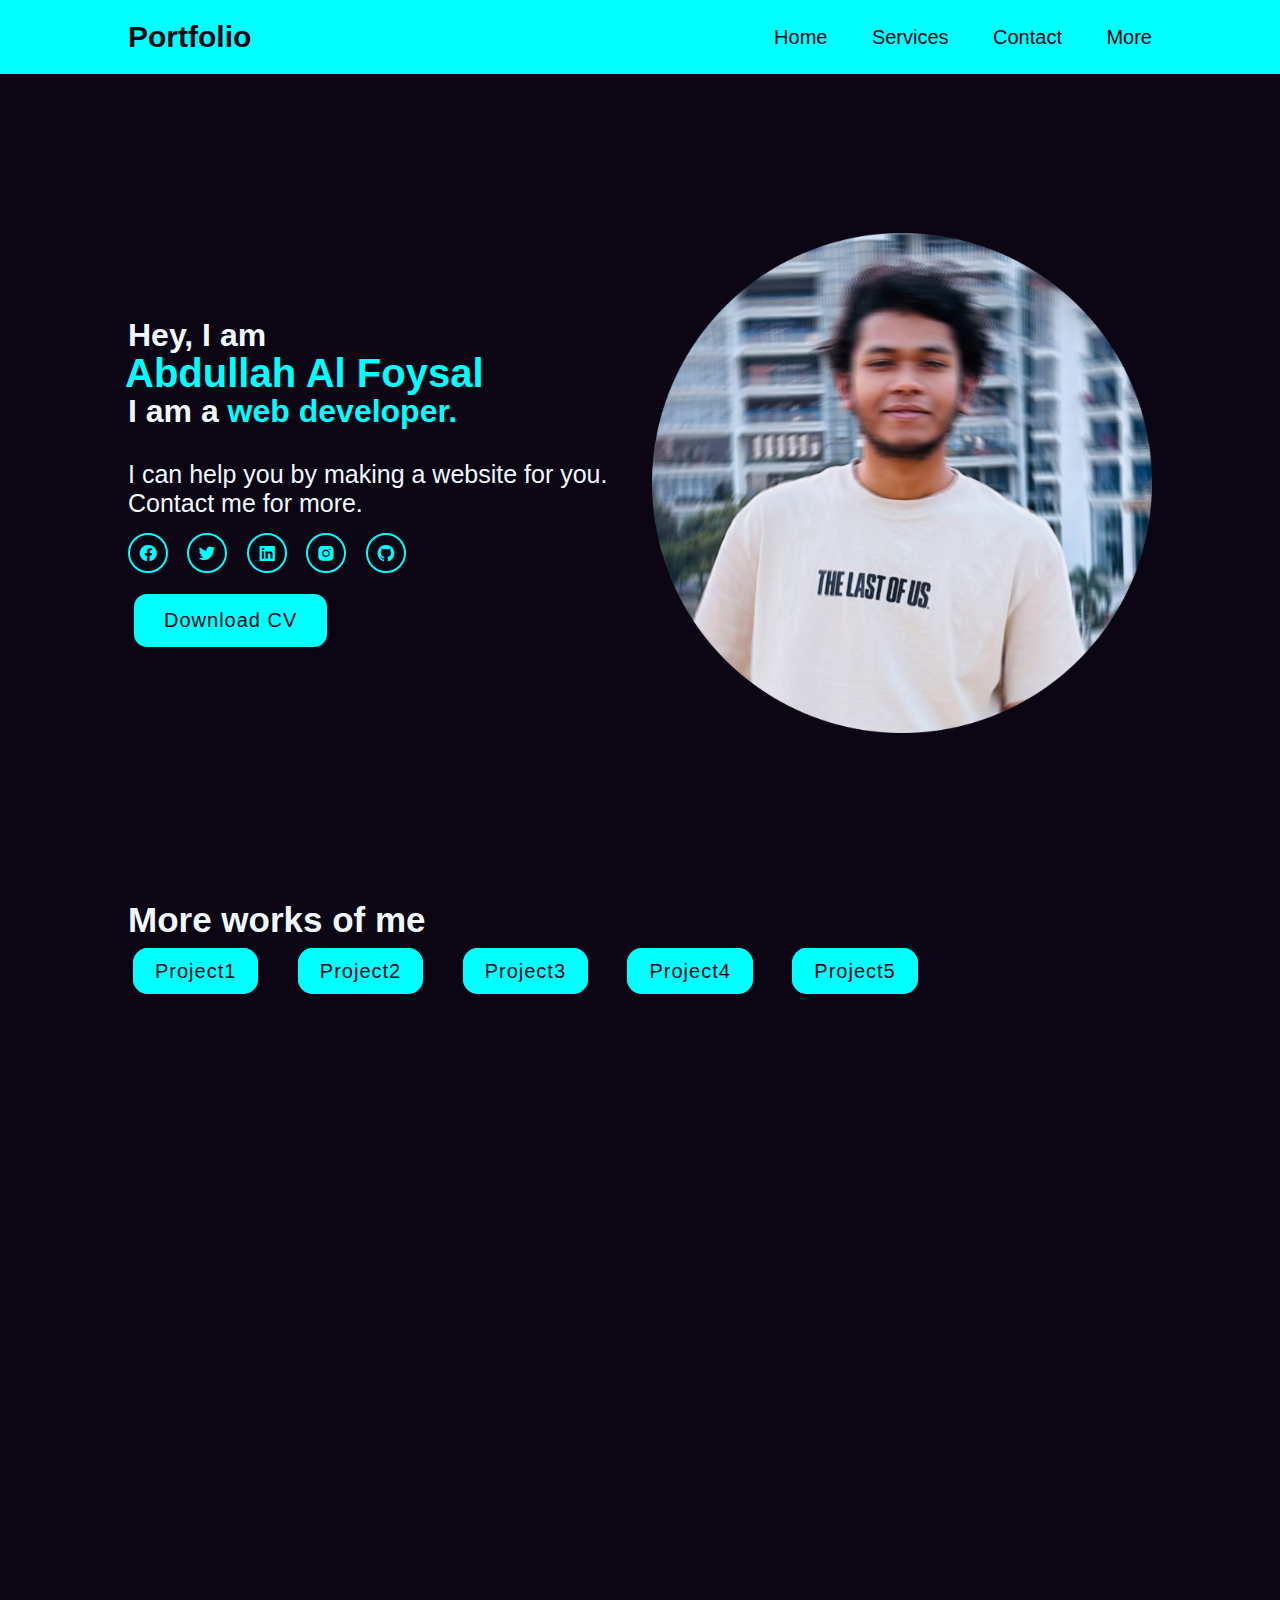
<file: index.html>
<!DOCTYPE html>
<html lang="en">

<head>
    <meta charset="UTF-8">
    <meta name="viewport" content="width=device-width, initial-scale=1.0">
    <title>Abdullah Al Foysal</title>
    <link href='https://unpkg.com/boxicons@2.1.4/css/boxicons.min.css' rel='stylesheet'>
    <link rel="stylesheet" href="style.css">
</head>

<body>
    <header class="header">
        <a href="#" class="logo">Portfolio</a>


        <nav class="navbar">
            <a href="#">Home</a>
            <a href="#">Services</a>
            <a href="#">Contact</a>
            <a href="#">More</a>
        </nav>
    </header>
    <selection class="home">
        <div class="content">
            <h3>Hey, I am </h3>
            <h1>Abdullah Al Foysal</h1>
            <h3>I am a<span> web developer.</span></h3>
            <p>I can help you by making a website for you. Contact me for more.</p>

            <div class="social">
                <a href="https://www.facebook.com/al.foysal21" target="_blank"><i
                        class='bx bxl-facebook-circle'></i></a>
                <a href="https://x.com/AlFoysal1121?t=Id4ZqbJUIKWaEpv4Fct0YA&s=09" target="_blank"><i
                        class='bx bxl-twitter'></i></a>
                <a href="https://www.linkedin.com/in/al-foysal-6ba354263/" target="_blank"><i
                        class='bx bxl-linkedin-square'></i></a>
                <a href="https://www.instagram.com/ovi_1121?igsh=YXk4YWU1OGVnZm1u" target="_blank"><i
                        class='bx bxl-instagram-alt'></i></a>
                <a href="https://github.com/alfoysal21" target="_blank"><i class='bx bxl-github'></i></a>
            </div>
            <div class="down">
                <a href="skill.docx" download="skill" class="ccv">Download CV</a>
            </div>



        </div>
        <div class="im">
            <img src="image.png" alt="pic" width="500px">
        </div>
    </selection>
    <div class="more">
        <p>More works of me</p>
        <span><a href="https://github.com/alfoysal21/clone_netflix_frontpage.git" target="_blank">Project1</a></span>
        <span><a href="https://github.com/alfoysal21/portfolio1678" target="_blank">Project2</a></span>
        <span><a href="">Project3</a></span>
        <span><a href="">Project4</a></span>
        <span><a href="">Project5</a></span>
    </div>


</body>

</html>
</file>
<file: style.css>
* {
    margin: 0;
    padding: 0;
    box-sizing: border-box;
    font-family: 'Segoe UI', Tahoma, Geneva, Verdana, sans-serif;
}

body {
    background: rgb(12, 5, 20);
    color: aliceblue;
}

.header {
    position: fixed;
    top: 0;
    left: 0;
    width: 100%;
    padding: 20px 10%;
    background: transparent;
    display: flex;
    justify-content: space-between;
    align-items: center;
    z-index: 100;
    background-color: aqua;
}

.logo {
    font-size: 30px;
    text-decoration: none;
    font-weight: 600;
    cursor: default;
    color: rgb(12, 5, 20);
}

.navbar a {
    font-size: 20px;
    text-decoration: none;
    font-weight: 500;
    cursor: default;
    color: rgb(12, 5, 20);
    margin-left: 40px;
    transition: .4s;
}

.navbar a:hover{
    color: rgb(12, 5, 20);
    text-shadow: 5px 5px 5px rgba(0, 0, 0, 0.3);
}

.home{
    position: relative;
    width: 100%;
    height: 100vh;
    display: flex;
    justify-content: space-between;
    align-items: center;
    padding: 70px 10% 0;

}
.content{
    max-width: 600px;
}

.content h3{
    font-size: 32px;
    font-weight: 700;
}

.content h3 span{
    color: aqua;
}
.content h3:nth-of-type(2){
    margin-bottom: 30px;
}
.content h1{
    font-size: 40px;
    font-weight: 700;
    margin: -3px;
    color: aqua;
}

.content p{
 font-size: 25px;
}

.social a{
    display: inline-flex;
    justify-content: center;
    align-items: center;
    width: 40px;
    height: 40px;
    background: transparent;
    border: 2px solid aqua;
    border-radius: 20px;
    font-size: 20px;
    color: aqua;
    text-decoration: none;
    margin-top: 15px;
    margin-bottom: 15px;
    margin-right: 15px;
    transition: .3s;
}

.social a:hover{
    background: aqua;
    color: rgb(12, 5, 20);
}

.ccv{
    font-size: 20px;
    font-weight: 500;
    display: inline-block;
    padding: 15px 30px;
    background: aqua;
    text-decoration: none;
    border: 2px solid rgb(12, 5, 20);
    border-radius: 15px;
    letter-spacing: 1px;
    color: rgb(12, 5, 20);
    margin: 4px;
}

.down a:hover{
    background-color: rgb(12, 5, 20);
    color: aqua;
    border: 2px solid aqua;
    border-radius: 15px;

}

.more{
    position: relative;
    width: 100%;
    height: 100vh;
    justify-content: space-between;
    align-items: center;
    padding: 70px 10% 0;
    padding-top: 0px;
    margin-top: 0px;
}

.more p{
    font-size: 35px;
    color: aliceblue;
    font-weight: 700;
    margin-bottom: 20px;
}

.more span a{
    color: rgb(12, 5, 20);
    background-color: aqua;
    font-size: 20px;
    font-weight: 500;
    border: 2px solid aqua;
    margin: 5px;
    padding: 10px 20px 10px 20px;
    border-radius: 15px;
    letter-spacing: 1px;
    text-decoration: none;
    margin-right: 30px;
}

.more span a{
    text-decoration: none;
    color: rgb(12, 5, 20);
}

.more span a:hover{
    background-color: rgb(12, 5, 20);
    color: aqua;
    cursor: pointer;
}
</file>
